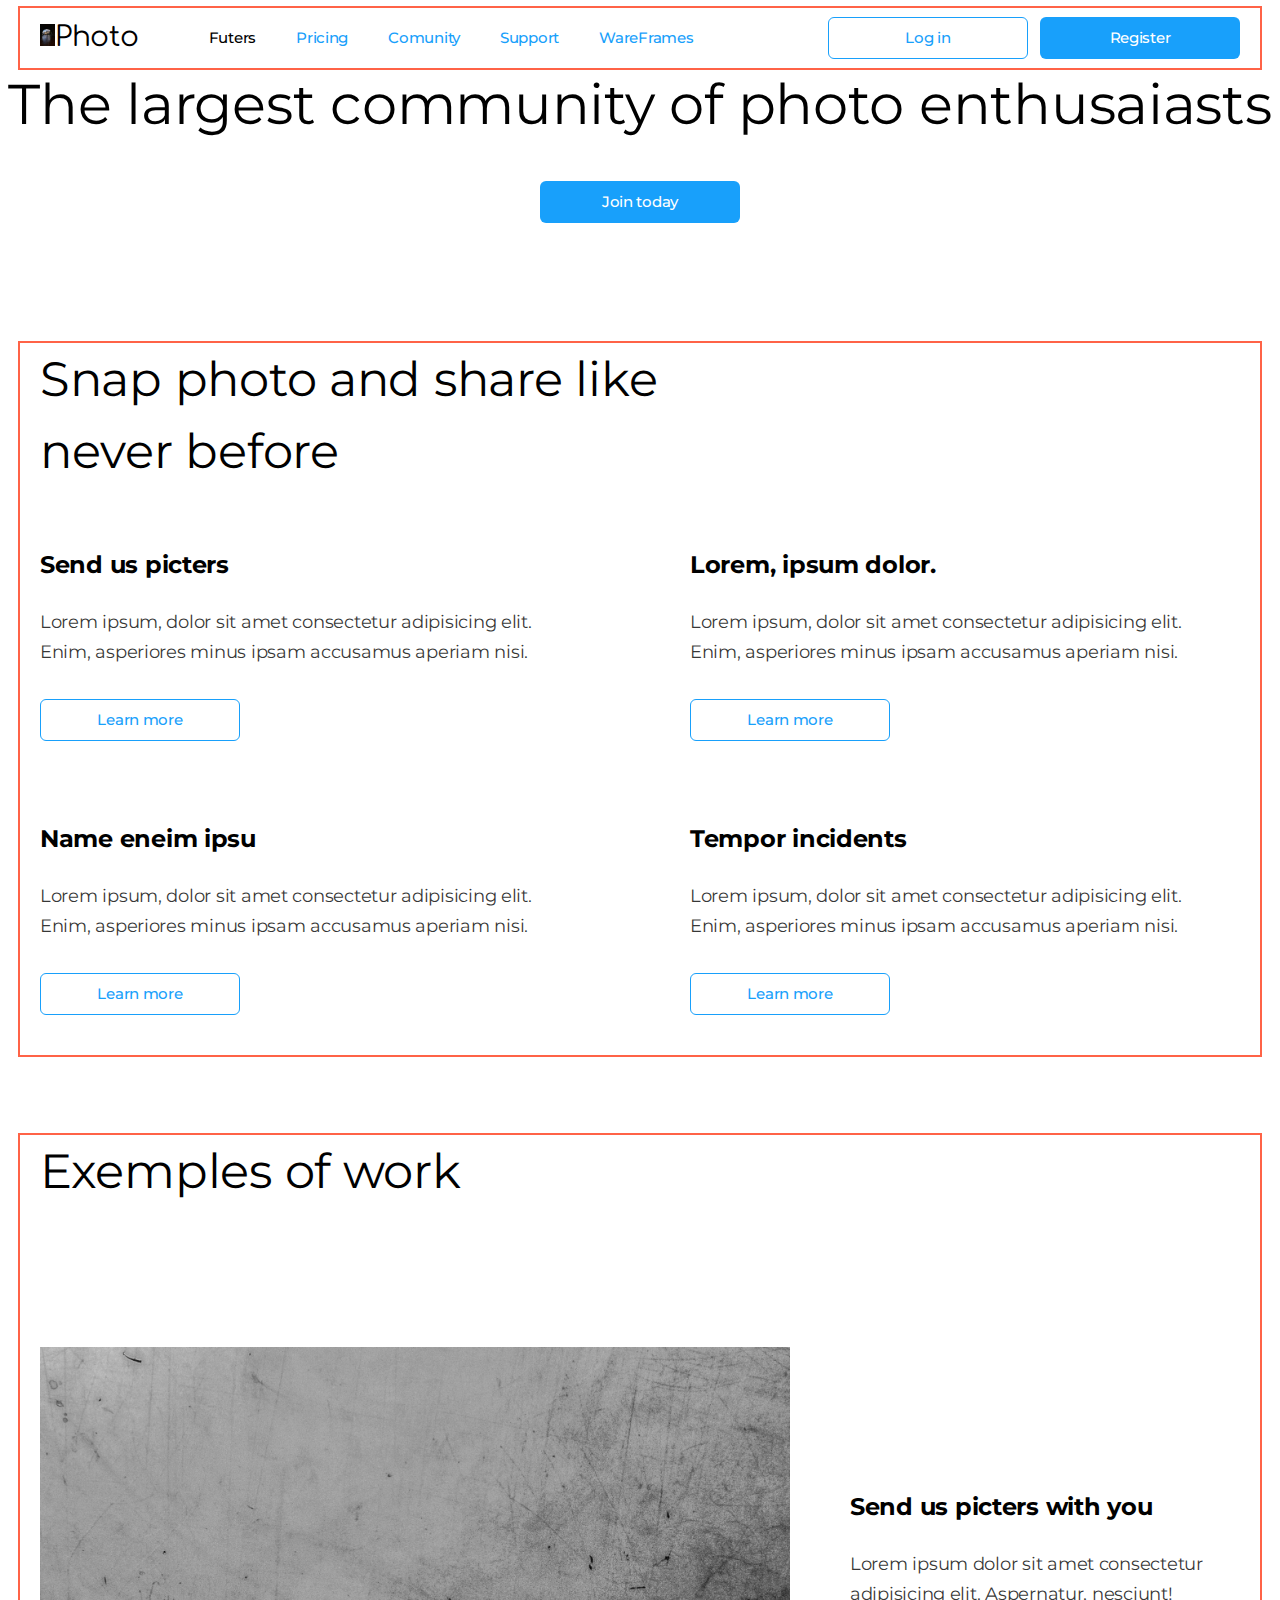
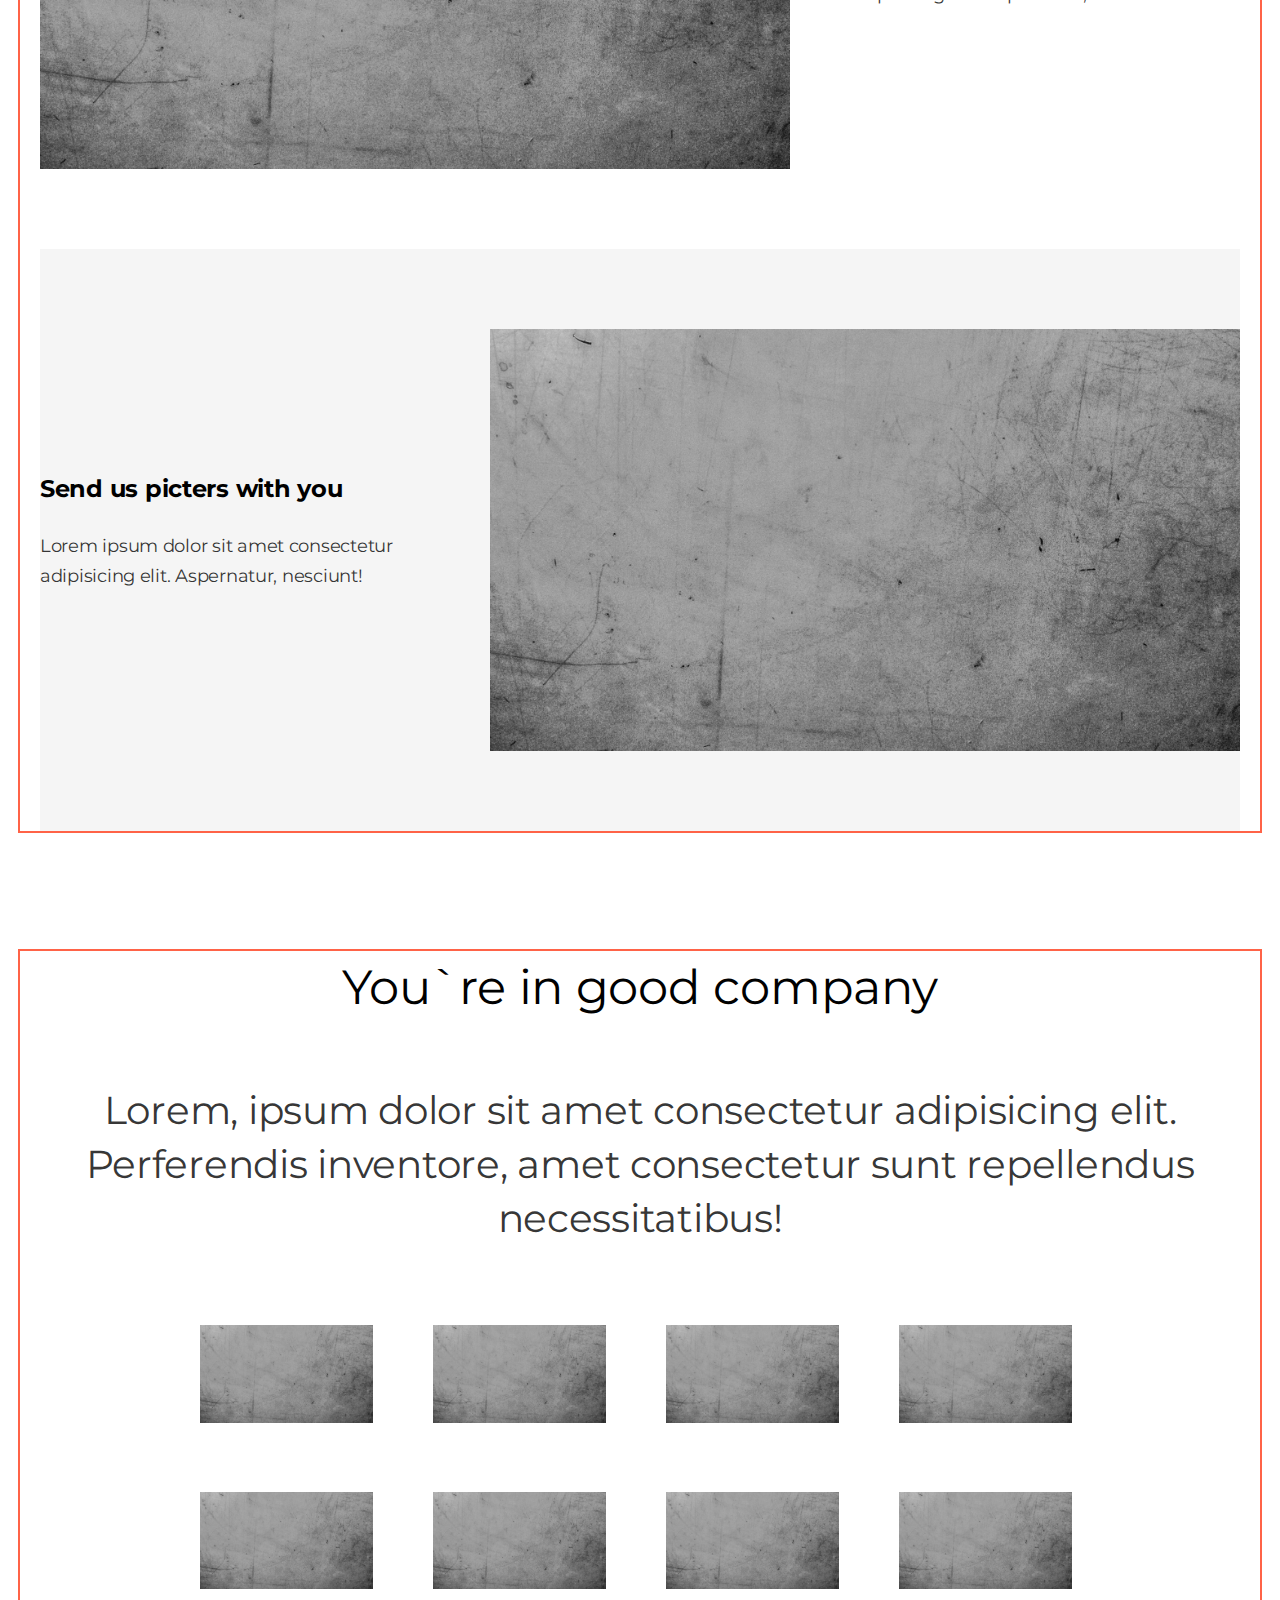
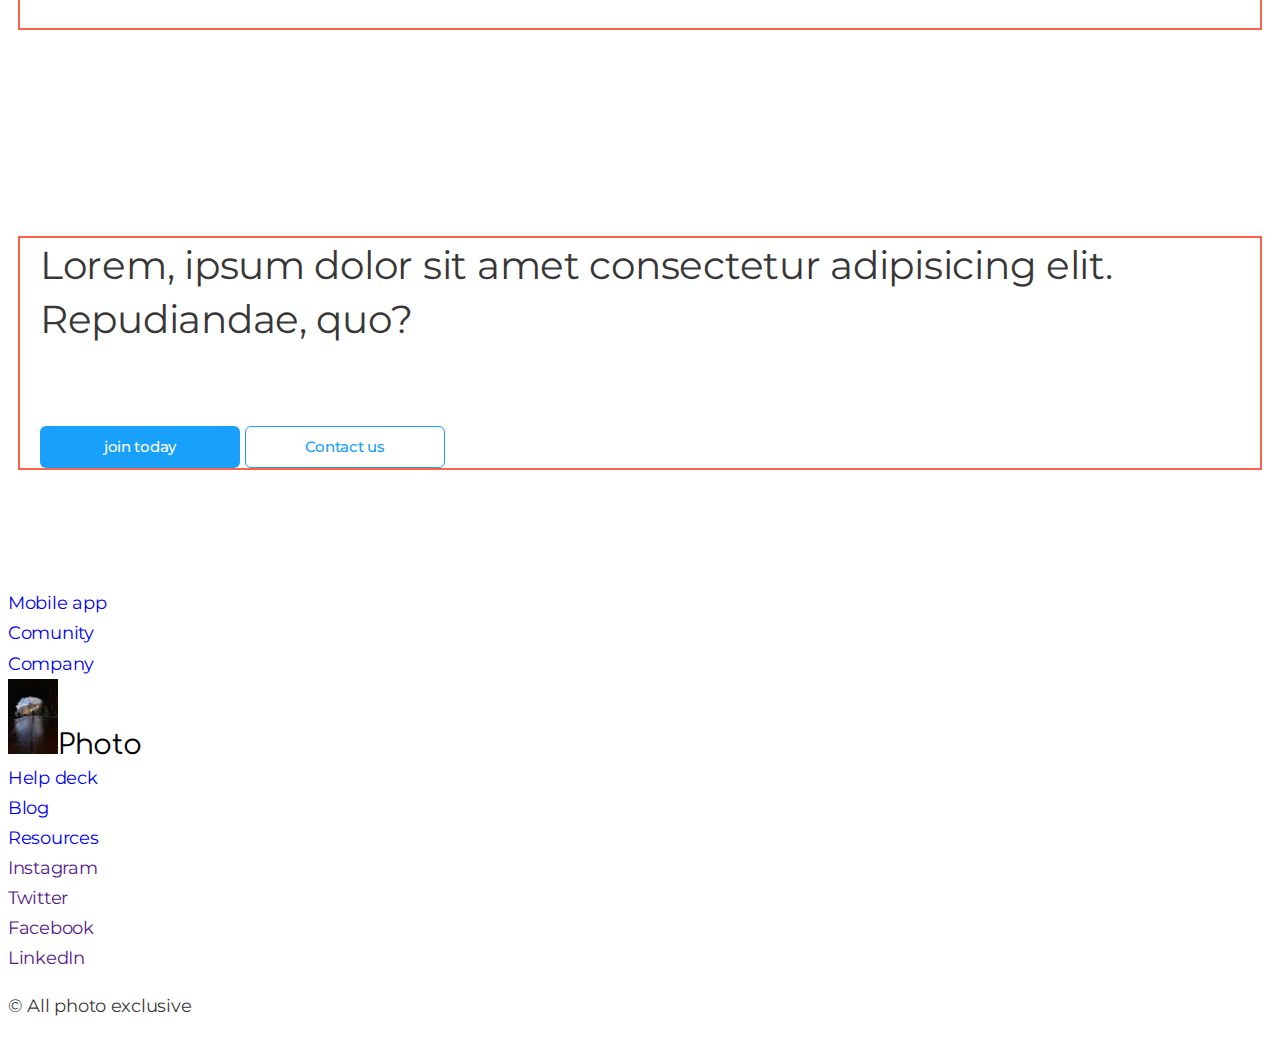
<file: index.html>
<!DOCTYPE html>
<html lang="en">
  <head>
    <meta charset="UTF-8" />
    <meta name="viewport" content="width=device-width, initial-scale=1.0" />
    <link rel="preconnect" href="https://fonts.googleapis.com" />
    <link rel="preconnect" href="https://fonts.gstatic.com" crossorigin />
    <link
      href="https://fonts.googleapis.com/css2?family=Comfortaa&family=Montserrat:wght@400;500;700&display=swap"
      rel="stylesheet" />
    <link
      rel="stylesheet"
      href="https://cdnjs.cloudflare.com/ajax/libs/modern-normalize/3.0.1/modern-normalize.min.css"
      integrity="sha512-q6WgHqiHlKyOqslT/lgBgodhd03Wp4BEqKeW6nNtlOY4quzyG3VoQKFrieaCeSnuVseNKRGpGeDU3qPmabCANg=="
      crossorigin="anonymous"
      referrerpolicy="no-referrer" />
    <link rel="stylesheet" href="./css/common.css" />
    <link rel="stylesheet" href="./css/main.css" />
    <title>Lesson_1</title>
  </head>
  <body>
    <!-- Шапка сайту -->
    <header class="page-header">
      <nav class="container main-nav">
        <a href="./index.html" class="logo"
          ><img src="./imgs/logo.jpg" alt="tunel and guy" width="15" />Photo</a
        >

        <ul class="site-nav list">
          <li class="item"><a href="#" class="link current">Futers</a></li>
          <li class="item"><a href="#" class="link">Pricing</a></li>
          <li class="item">
            <a href="./comunity.html" class="link">Comunity</a>
          </li>
          <li class="item"><a href="./suport.html" class="link">Support</a></li>
          <li class="item">
            <a href="./warfame.html" class="link">WareFrames</a>
          </li>
        </ul>
        <ul class="auth-nav list">
          <li class="item"><a href="#" class="button secondary">Log in</a></li>
          <li class="item"><a href="#" class="button primary">Register</a></li>
        </ul>
      </nav>
    </header>

    <main>
      <!-- Герой -->
      <section class="hero">
        <h1 class="hero-title">The largest community of photo enthusaiasts</h1>
        <a href="#" class="button primary">Join today</a>
      </section>

      <!--Переваги  -->
      <section class="section">
        <div class="container">
          <h2 class="section-title">
            Snap photo and share like <br />
            never before
          </h2>
          <ul class="feature-list list">
            <li class="item">
              <h3 class="title">Send us picters</h3>
              <p>
                Lorem ipsum, dolor sit amet consectetur adipisicing elit. Enim,
                asperiores minus ipsam accusamus aperiam nisi.
              </p>
              <a href="#" class="button secondary">Learn more</a>
            </li>
            <li class="item">
              <h3 class="title">Lorem, ipsum dolor.</h3>
              <p>
                Lorem ipsum, dolor sit amet consectetur adipisicing elit. Enim,
                asperiores minus ipsam accusamus aperiam nisi.
              </p>
              <a href="#" class="button secondary">Learn more</a>
            </li>
            <li class="item">
              <h3 class="title">Name eneim ipsu</h3>
              <p>
                Lorem ipsum, dolor sit amet consectetur adipisicing elit. Enim,
                asperiores minus ipsam accusamus aperiam nisi.
              </p>
              <a href="#" class="button secondary">Learn more</a>
            </li>
            <li class="item">
              <h3 class="title">Tempor incidents</h3>
              <p>
                Lorem ipsum, dolor sit amet consectetur adipisicing elit. Enim,
                asperiores minus ipsam accusamus aperiam nisi.
              </p>
              <a href="#" class="button secondary">Learn more</a>
            </li>
          </ul>
        </div>
      </section>

      <!-- Приклади робіт -->
      <section class="section no-padding">
        <div class="container">
          <h2 class="section-title">Exemples of work</h2>
          <ul class="work-list list">
            <li class="item">
              <img src="imgs/zaglushka.jpg" alt="photo1" width="750" />
              <div class="content">
                <h3 class="title">Send us picters with you</h3>
                <p>
                  Lorem ipsum dolor sit amet consectetur adipisicing elit.
                  Aspernatur, nesciunt!
                </p>
              </div>
            </li>
            <li class="item">
              <img src="imgs/zaglushka.jpg" alt="photo2" width="750" />
              <div class="content">
                <h3 class="title">Send us picters with you</h3>
                <p>
                  Lorem ipsum dolor sit amet consectetur adipisicing elit.
                  Aspernatur, nesciunt!
                </p>
              </div>
            </li>
          </ul>
        </div>
      </section>

      <!-- Клієнти -->
      <section class="section">
        <div class="container">
          <h2 class="section-title centered">You`re in good company</h2>
          <p class="section-descrition centered">
            Lorem, ipsum dolor sit amet consectetur adipisicing elit.
            Perferendis inventore, amet consectetur sunt repellendus
            necessitatibus!
          </p>
          <ul class="clien-list list">
            <li class="item">
              <a href="#"
                ><img src="imgs/zaglushka.jpg" alt="photos" width="173"
              /></a>
            </li>
            <li class="item">
              <a href="#"
                ><img src="imgs/zaglushka.jpg" alt="photos" width="173"
              /></a>
            </li>
            <li class="item">
              <a href="#"
                ><img src="imgs/zaglushka.jpg" alt="photos" width="173"
              /></a>
            </li>
            <li class="item">
              <a href="#"
                ><img src="imgs/zaglushka.jpg" alt="photos" width="173"
              /></a>
            </li>
            <li class="item">
              <a href="#"
                ><img src="imgs/zaglushka.jpg" alt="photos" width="173"
              /></a>
            </li>
            <li class="item">
              <a href="#"
                ><img src="imgs/zaglushka.jpg" alt="photos" width="173"
              /></a>
            </li>
            <li class="item">
              <a href="#"
                ><img src="imgs/zaglushka.jpg" alt="photos" width="173"
              /></a>
            </li>
            <li class="item">
              <a href="#"
                ><img src="imgs/zaglushka.jpg" alt="photos" width="173"
              /></a>
            </li>
          </ul>
        </div>
      </section>

      <!-- Реєстрація -->
      <section class="section">
        <div class="container">
          <p class="section-descrition">
            Lorem, ipsum dolor sit amet consectetur adipisicing elit.
            Repudiandae, quo?
          </p>
          <!-- кнопкоссилки -->
          <div>
            <a href="#" class="button primary">join today</a>
            <a href="#" class="button secondary">Contact us</a>
          </div>
        </div>
      </section>

      <!--
      
      <section class="section">
        <h2 class="section-title">send Lorem ipsum dolor sit.</h2>
        <p>
          Lorem ipsum dolor sit amet consectetur adipisicing elit. Ex,
          consectetur.
        </p>
        <ul>
          <li>
            <h4>Lorem, ipsum dolor.</h4>
            <p>Lorem ipsum dolor sit amet consectetur adipisicing.</p>
          </li>
          <li>
            <h4>Lorem, ipsum dolor.</h4>
            <p>Lorem ipsum dolor sit amet consectetur adipisicing.</p>
          </li>
          <li>
            <h4>Lorem, ipsum dolor.</h4>
            <p>Lorem ipsum dolor sit amet consectetur adipisicing.</p>
          </li>
        </ul>
        <img src="imgs/zaglushka.jpg" alt="photo1" width="750" />
      </section>

      <section class="section">
        <h2 class="section-title">send Lorem ipsum dolor sit.</h2>
        <p>
          Lorem ipsum dolor sit amet consectetur adipisicing elit. Ex,
          consectetur.
        </p>
        <ul>
          <li>
            <img src="./imgs/zaglushka.jpg" alt="photo1" width="50" />
            <h4>header</h4>
            <p>Lorem ipsum dolor sit amet consectetur adipisicing.</p>
          </li>
          <li>
            <img src="./imgs/zaglushka.jpg" alt="photo1" width="50" />
            <h4>headeer</h4>
            <p>Lorem ipsum dolor sit amet consectetur adipisicing.</p>
          </li>
        </ul>
      </section>

      <section class="section">
        <h2 class="section-title">Lorem, ipsum dolor.</h2>
        <p>
          Lorem ipsum dolor sit amet consectetur adipisicing elit. Fuga eveniet,
          atque aliquid animi deserunt voluptatum dolores rerum nisi iure
          laboriosam?
        </p>
        <ul>
          <li><img src="imgs/zaglushka.jpg" alt="photo1" width="50" /></li>
          <li><img src="imgs/zaglushka.jpg" alt="photo1" width="50" /></li>
          <li><img src="imgs/zaglushka.jpg" alt="photo1" width="50" /></li>
          <li><img src="imgs/zaglushka.jpg" alt="photo1" width="50" /></li>
          <li><img src="imgs/zaglushka.jpg" alt="photo1" width="50" /></li>
          <li><img src="imgs/zaglushka.jpg" alt="photo1" width="50" /></li>
        </ul>
        <div>
          <img src="imgs/zaglushka.jpg" alt="photo1" width="550" />
          <h3>Lorem, ipsum dolor.</h3>
          <p>
            Lorem ipsum dolor sit, amet consectetur adipisicing elit. Eius,
            itaque.
          </p>
        </div>
      </section>
    --></main>
    <!-- Футер -->
    <footer class="footer">
      <ul class="list">
        <li><a href="#" class="link">Mobile app</a></li>
        <li><a href="#" class="link">Comunity</a></li>
        <li><a href="#" class="link">Company</a></li>
      </ul>
      <a href="./index.html" class="logo"
        ><img src="./imgs/logo.jpg" alt="tunel and guy" width="50" />Photo</a
      >
      <ul class="list">
        <li><a href="#" class="link">Help deck</a></li>
        <li><a href="#" class="link">Blog</a></li>
        <li><a href="#" class="link">Resources</a></li>
      </ul>

      <ul class="list">
        <li><a href="" class="link" aria-label="Instagram">Instagram</a></li>
        <li><a href="" class="link" aria-label="Twitter">Twitter</a></li>
        <li><a href="" class="link" aria-label="Facebook">Facebook</a></li>
        <li><a href="" class="link" aria-label="LinkedIn">LinkedIn</a></li>
      </ul>
      <p>&copy; All photo exclusive</p>
    </footer>
  </body>
</html>
</file>
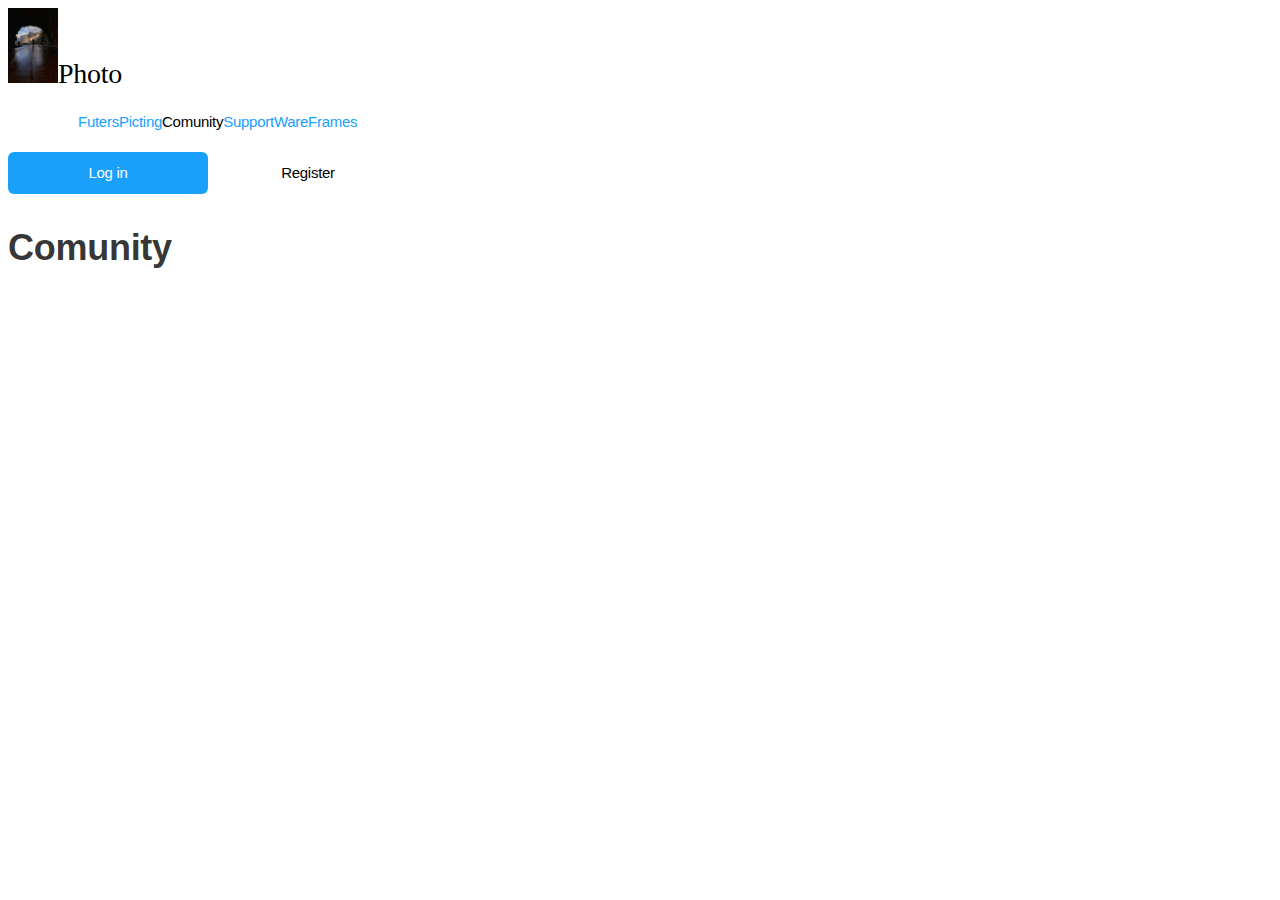
<file: comunity.html>
<!DOCTYPE html>
<html lang="en">
  <head>
    <meta charset="UTF-8" />
    <meta name="viewport" content="width=device-width, initial-scale=1.0" />
    <link rel="stylesheet" href="./css/common.css" />
    <link rel="stylesheet" href="./css/main.css" />
    <title>Lesson_1</title>
  </head>
  <body>
    <!-- Шапка сайту -->
    <header class="page-header">
      <nav>
        <a href="./index.html" class="logo"
          ><img src="./imgs/logo.jpg" alt="tunel and guy" width="50" />Photo</a
        >

        <ul class="site-nav list">
          <li><a href="#" class="link">Futers</a></li>
          <li><a href="#" class="link">Picting</a></li>
          <li><a href="./comunity.html" class="link current">Comunity</a></li>
          <li><a href="./suport.html" class="link">Support</a></li>
          <li><a href="./warfame.html" class="link">WareFrames</a></li>
        </ul>
        <ul class="auth-nav list">
          <li><a href="#" class="button primary">Log in</a></li>
          <li><a href="#" class="button">Register</a></li>
        </ul>
      </nav>
    </header>

    <main>
      <h1>Comunity</h1>
    </main>
  </body>
</html>
</file>
<file: css/common.css>
/* 
колір основного тексту - #000000
вториний колір тексту - rgba(0,0,0,0.8)
білий - #fffff
акцент -#18A0FB
вторичний фон #F5F5F5
*/

:root {
  --primary-text-color: rgba(0, 0, 0, 0.8);
  --title-text-color: #000000;
  --accent-text-color: #18a0fb;
  --primary-white-color: #ffffff;
}

body {
  background-color: var(--primary-white-color);
  color: var(--primary-text-color);
  /* add font for all body */
  font-family: Montserrat, sans-serif;
  letter-spacing: -0.015em;
  font-size: 18px;
  line-height: 1.67;
}

/* Logo */
.logo {
  color: var(--title-text-color);
  font-family: Comfortaa, cursive;

  font-size: 28px;
  line-height: 1.14;

  text-decoration: none;
}

.logo:hover {
  color: var(--accent-text-color);
}

/* Кнопка не наслідує стиль шрифту тому потрібно настпуна функція
botton{
  font-family: inherite;
}
*/

/* Site nav */
.site-nav .link {
  color: var(--accent-text-color);

  font-weight: 500;
  font-size: 15px;
  line-height: 1.2;

  text-decoration: none;
}

/* Site nav наведення */
.site-nav .link:hover,
.site-nav .link:focus {
  color: var(--title-text-color);

}

/* Активна ссилка (та яка відкрита) */
.site-nav .link.current {
  color: var(--title-text-color);
}

.footer .link{
  text-decoration: none;
}
</file>
<file: css/main.css>
/* Створення CSS зміних */

:root {
  --primary-text-color: rgba(0, 0, 0, 0.8);
  --title-text-color: #000000;
  --accent-text-color: #18a0fb;
  --primary-white-color: #ffffff;
  --secondary-bg-color: #f5f5f5;
}

body {
  background-color: var(--primary-white-color);
  color: var(--primary-text-color);
  /* add font for all body */
  font-family: Montserrat, sans-serif;
  letter-spacing: -0.015em;
  font-size: 18px;
  line-height: 1.67;
}

/* утиліти */
.list {
  list-style: none;
  margin: 0;
  padding: 0;
}

.container {
  margin-left: auto;
  margin-right: auto;
  width: 1200px;
  padding-left: 20px;
  padding-right: 20px;
  outline: 2px solid tomato;
}

/* Logo */
.logo {
  color: var(--title-text-color);
  font-family: Comfortaa, cursive;

  font-size: 28px;
  line-height: 1.14;

  text-decoration: none;
}

.logo:hover {
  color: var(--accent-text-color);
}

/* PAGE-HEADER */
.page-header {
}

/* Кнопка не наслідує стиль шрифту тому потрібно настпуна функція
botton{
  font-family: inherite;
}
*/
/* main nav */
.main-nav {
  display: flex;
  align-items: center;
}

/* Site nav */
.site-nav {
  display: flex;
  margin-left: 70px;
}

/* .site-nav .item {
  outline: 1px solid red;
} */

/* .site-nav .item:last-child {
  margin-right: 0;
} */

/* .site-nav .item:not(:last-child) {
  margin-right: 40px;
} */

.site-nav .item + .item {
  margin-left: 40px;
}

.site-nav .link {
  /* Блочна модель */
  display: block;
  padding-top: 21px;
  padding-bottom: 21px;

  /* Оформлення тексту */
  color: var(--accent-text-color);
  font-weight: 500;
  font-size: 15px;
  line-height: 1.2;
  text-decoration: none;

  /* Анімації і тд */
}

/* Site nav наведення */
.site-nav .link:hover,
.site-nav .link:focus {
  color: var(--title-text-color);
}

/* Активна ссилка (та яка відкрита) */
.site-nav .link.current {
  color: var(--title-text-color);
}

.auth-nav {
  display: flex;
  margin-left: auto;
}

.auth-nav .item + .item {
  margin-left: 12px;
}

.footer .link {
  text-decoration: none;
}

/* Hero */
.hero {
  text-align: center;
}
.hero-title {
  margin-top: 0;
  margin-bottom: 40px;

  color: var(--title-text-color);
  font-weight: 400;
  font-size: 56px;
  line-height: 1.3;
}
.section {
  padding-top: 120px;
  padding-bottom: 120px;
}

.section.no-padding {
  padding-top: 0;
  padding-bottom: 0;
}
/* Section */
.section-title {
  margin-top: 0;
  margin-bottom: 60px;

  color: var(--title-text-color);
  font-size: 48px;
  line-height: 1.5;
  font-weight: 400;
}

.section-title.centered,
.section-descrition.centered {
  text-align: center;
}

.feature-list {
  display: flex;
  flex-wrap: wrap;
  margin: -40px -75px;
}

/* 1200 - 150=1050 /2 = 525 */
.feature-list .item {
  width: 500px;
  margin: 40px 75px;
}

/* Переваги та приклади робіт Feature & Exemples*/
.feature-list .title,
.work-list .title {
  margin-top: 0;
  margin-bottom: 24px;

  color: var(--title-text-color);
  font-size: 24px;
  line-height: 1.5;
  font-weight: 700;
}

.feature-list p {
  margin-top: 0;
  margin-bottom: 32px;
}

.work-list > .item {
  display: flex;
  align-items: center;

  padding-top: 80px;
  padding-bottom: 80px;
  background-color: var(--primary-white-color);
}

.work-list > .item:nth-child(2n) {
  background-color: var(--secondary-bg-color);
  flex-direction: row-reverse;
}

.work-list > .item:nth-child(2n-1) .content {
  margin-left: 60px;
}

.work-list > .item:nth-child(2n) .content {
  margin-right: 60px;
}

.section-descrition {
  margin-top: 0;
  margin-bottom: 80px;
  font-size: 39px;
  line-height: 1.39;
}

.clien-list {
  display: flex;
  flex-wrap: wrap;
  width: 940px;
  margin: -30px -30px;
  margin-right: auto;
  margin-left: auto;
}

.clien-list .item {
  margin: 30px 30px;
}

/* Замінити значення конктретно в заголовку секції Клеєнти
.clients > .section-title {
  color: var(--primary-text-color);
} */

/* Button or auth-nav list*/
.button {
  background-color: var(--primary-white-color);
  border: 1px solid transparent;
  border-radius: 6px;

  display: inline-block;
  min-width: 130px;
  padding: 11px 34px;

  color: var(--title-text-color);
  font-size: 15px;
  font-weight: 500;
  line-height: 1.2;

  text-decoration: none;
  text-align: center;
}

/* Стиль основної кнопки */
.button.primary {
  background-color: var(--accent-text-color);
  color: var(--primary-white-color);
}

/* Стиль вториної кнопки */
.button.secondary {
  background-color: var(--primary-white-color);
  color: var(--accent-text-color);
  border-color: var(--accent-text-color);
}
</file>
